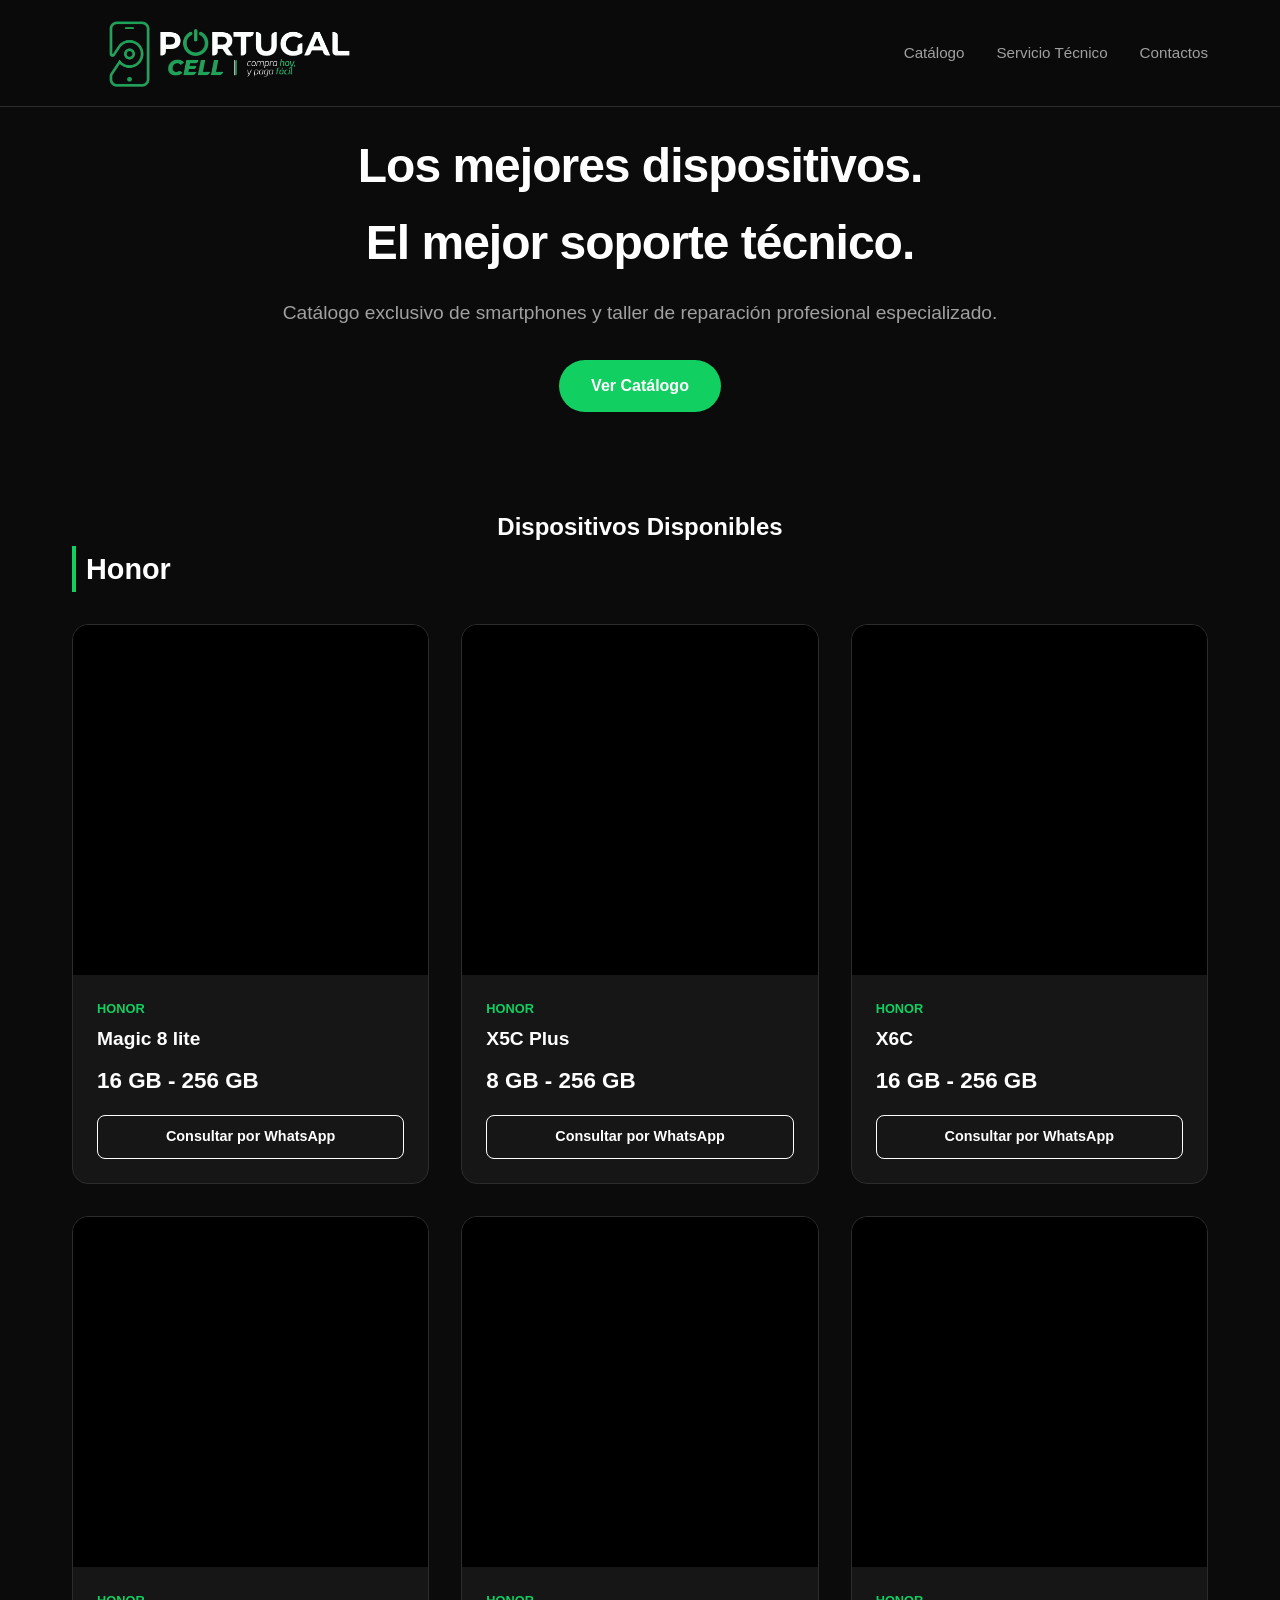
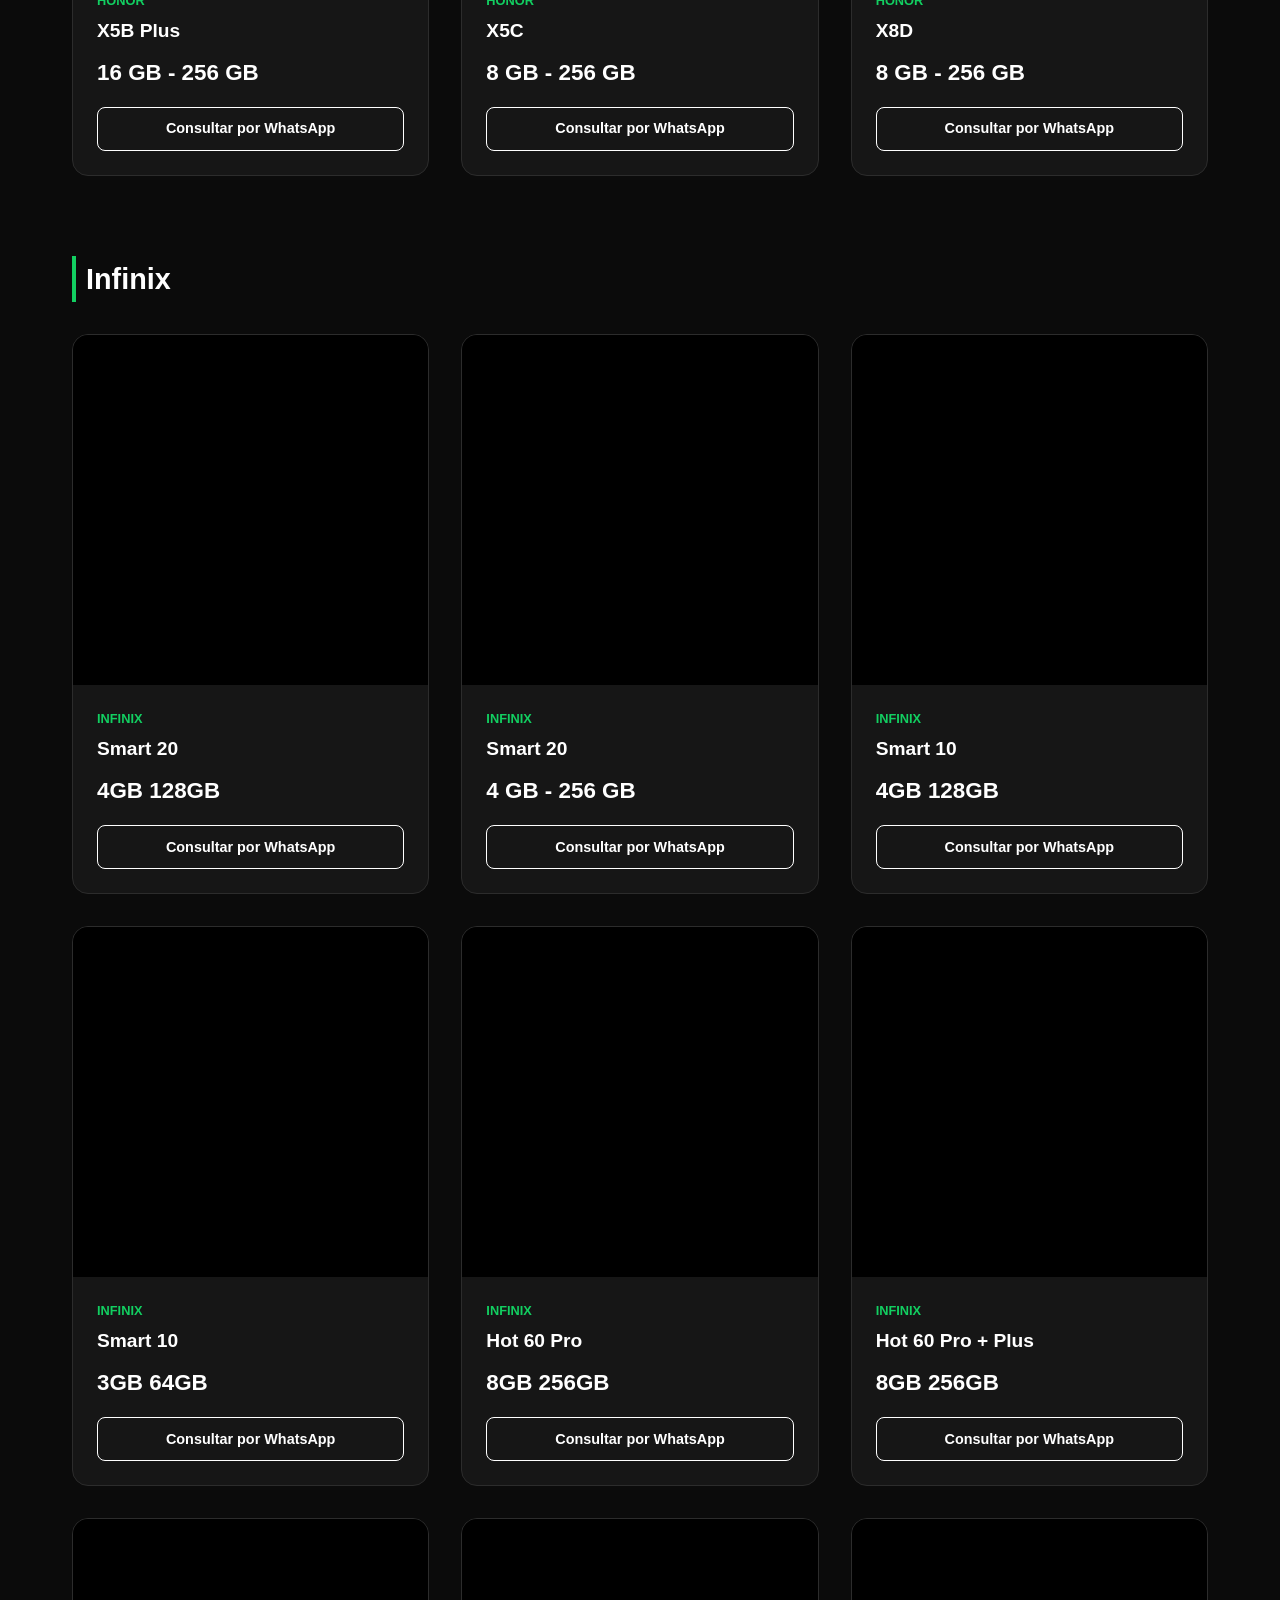
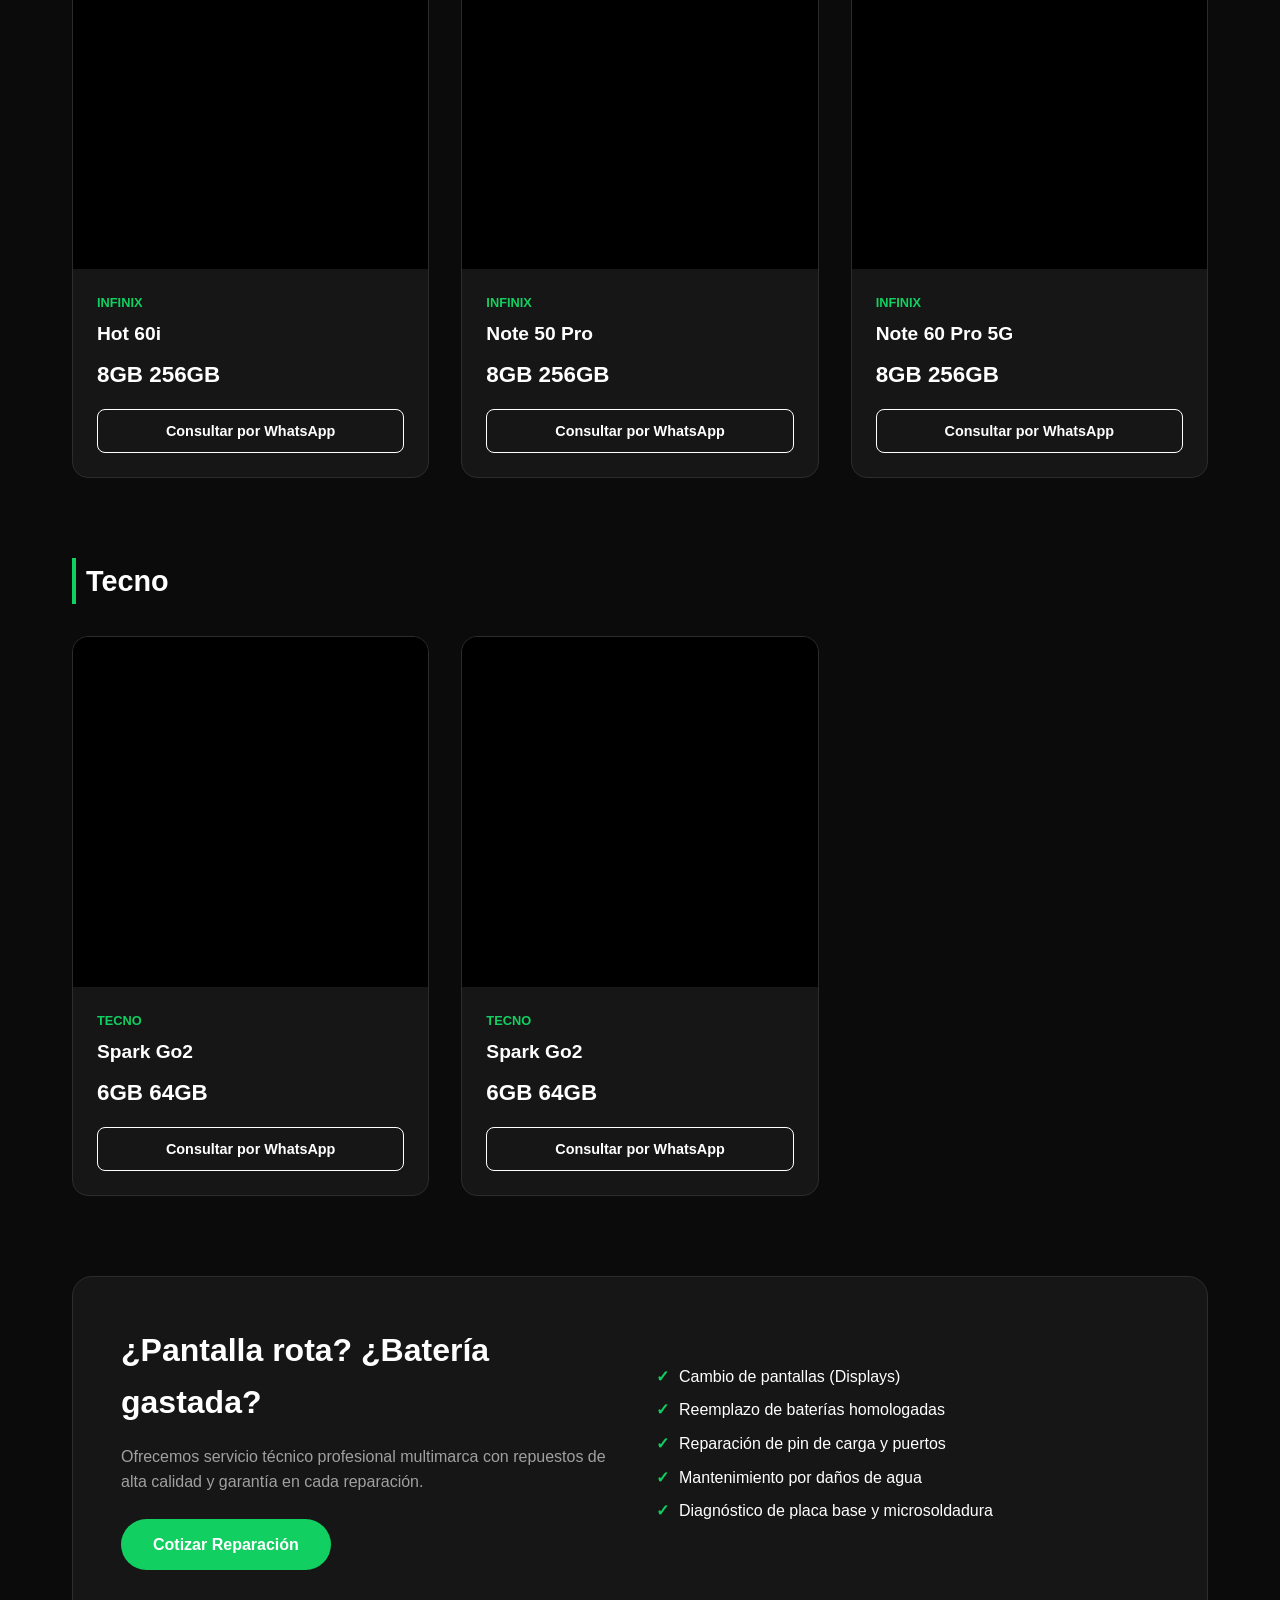
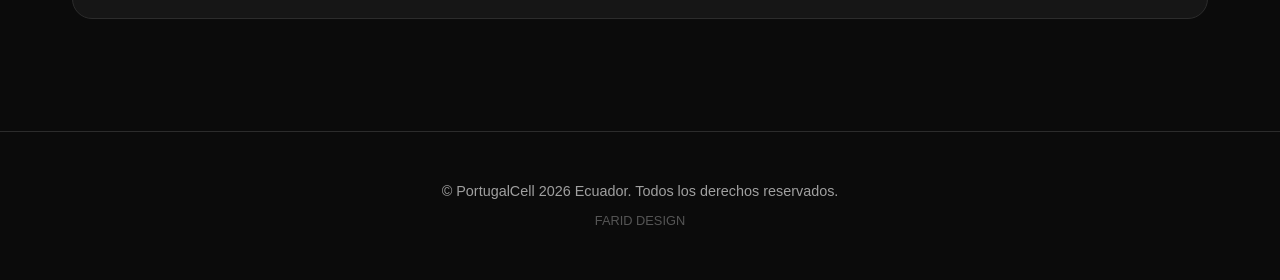
<file: index.html>
<!DOCTYPE html>
<html lang="es">
<head>
    <meta charset="UTF-8">
    <meta name="viewport" content="width=device-width, initial-scale=1.0">
    <title>PortugalCell - Celulares y Servicio Técnico</title>
    <link rel="stylesheet" href="css/estilos.css">
</head>
<body>

    <!-- BARRA DE NAVEGACIÓN -->
    <header>
        <div class="nav-container">
            <img src="imagen/logo 1.png" alt="" width="300">
           <!--  <a href="#" class="logo">TU<span>LOGOTIPO</span></a>-->
            <ul class="nav-links">
                <li><a href="#catalogo">Catálogo</a></li>
                <li><a href="#servicio">Servicio Técnico</a></li>
                <li><a href="#contacto">Contactos</a></li>
            </ul>
        </div>
    </header>

    <!-- HERO SECTION -->
    <section class="hero">
        <h1>Los mejores dispositivos. <br>El mejor soporte técnico.</h1>
        <p>Catálogo exclusivo de smartphones y taller de reparación profesional especializado.</p>
        <a href="#catalogo" class="btn">Ver Catálogo</a>
    </section>

    <!-- CONTENIDO PRINCIPAL -->
    <main class="main-container">

        <!-- SECCIÓN CATÁLOGO -->
        <section id="catalogo">
            <center><h1>Dispositivos Disponibles</h1></center>
                                                                                    <!-- HONOR -->
            <h2 class="seccion-titulo">Honor</h2>
        
            <div class="grid-productos">
                <!-- Producto 1 -->
                <div class="tarjeta-producto">
                    <div class="slider-producto">
                        <img src="imagen/honor/Honor Magic 8 Lite.webp" alt="Honor Magic 8 Lite">
                        <img src="imagen/honor/Honor Magic 8 Lite1.webp" alt="Honor Magic 8 Lite Vista Posterior">
                    </div>
                    <div class="info-producto">
                        <span class="marca">Honor</span>
                        <h3 class="nombre-producto">Magic 8 lite</h3>
                        <p class="precio">16 GB - 256 GB</p>
                        <a href="https://wa.me/593999999999?text=Hola,%20estoy%20interesado%20en%20el%20Honor%20Magic%208%20Lite" target="_blank" class="btn-whatsapp">Consultar por WhatsApp</a>
                    </div>
                </div>

                <!-- Producto 2 -->
                <div class="tarjeta-producto">
                    <div class="slider-producto">
                        <img src="imagen/honor/HONOR X5c Plus.webp" alt="X5C Plus">
                        <img src="imagen/honor/HONOR X5c Plus 1.webp" alt="X5C Vista Posterior">
                    </div>                    
                    <div class="info-producto">
                        <span class="marca">Honor</span>
                        <h3 class="nombre-producto">X5C Plus</h3>
                        <p class="precio">8 GB - 256 GB</p>
                        <a href="https://wa.me/593999999999?text=Hola,%20estoy%20interesado%20en%20el%20Galaxy%20S24%20Ultra" target="_blank" class="btn-whatsapp">Consultar por WhatsApp</a>
                    </div>
                </div>

                <!-- Producto 3 -->
                <div class="tarjeta-producto">
                    <div class="slider-producto">
                        <img src="imagen/honor/HONOR X6c11.webp" alt="X5C Plus">
                        <img src="imagen/honor/HONOR X6c.webp" alt="X5C Vista Posterior">
                    </div>                    
                    <div class="info-producto">
                        <span class="marca">Honor</span>
                        <h3 class="nombre-producto">X6C</h3>
                        <p class="precio">16 GB - 256 GB</p>
                        <a href="https://wa.me/593999999999?text=Hola,%20estoy%20interesado%20en%20el%20Redmi%20Note%2013%20Pro" target="_blank" class="btn-whatsapp">Consultar por WhatsApp</a>
                    </div>
                </div>
                  <!-- Producto 4 -->
                <div class="tarjeta-producto">
                    <div class="slider-producto">
                        <img src="imagen/honor/Honor X5B Plus 1.webp" alt="X5C Plus">
                        <img src="imagen/honor/Honor X5B Plus.webp" alt="X5C Vista Posterior">
                    </div>                    
                    <div class="info-producto">
                        <span class="marca">Honor</span>
                        <h3 class="nombre-producto">X5B Plus</h3>
                        <p class="precio">16 GB - 256 GB</p>
                        <a href="https://wa.me/593999999999?text=Hola,%20estoy%20interesado%20en%20el%20Redmi%20Note%2013%20Pro" target="_blank" class="btn-whatsapp">Consultar por WhatsApp</a>
                    </div>
                </div>

                                  <!-- Producto 5 -->
                <div class="tarjeta-producto">
                    <div class="slider-producto">
                        <img src="imagen/honor/HONOR X5c Plus.webp" alt="X5C Plus">
                        <img src="imagen/honor/HONOR X5c Plus 1.webp" alt="X5C Vista Posterior">
                    </div>                    
                    <div class="info-producto">
                        <span class="marca">Honor</span>
                        <h3 class="nombre-producto">X5C</h3>
                        <p class="precio">8 GB - 256 GB</p>
                        <a href="https://wa.me/593999999999?text=Hola,%20estoy%20interesado%20en%20el%20Redmi%20Note%2013%20Pro" target="_blank" class="btn-whatsapp">Consultar por WhatsApp</a>
                    </div>
                </div>

                                                  <!-- Producto 6-->
                <div class="tarjeta-producto">
                    <div class="slider-producto">
                        <img src="imagen/honor/honorx8d.webp" alt="X5C Plus">
                        <img src="imagen/honor/HONOR X6c.webp" alt="X5C Vista Posterior">
                    </div>                    
                    <div class="info-producto">
                        <span class="marca">Honor</span>
                        <h3 class="nombre-producto">X8D</h3>
                        <p class="precio">8 GB - 256 GB</p>
                        <a href="https://wa.me/593999999999?text=Hola,%20estoy%20interesado%20en%20el%20Redmi%20Note%2013%20Pro" target="_blank" class="btn-whatsapp">Consultar por WhatsApp</a>
                    </div>
                </div>

            </div>
                                                                                   <!-- INFINIX -->
        </section>
            <section id="catalogo">
            <h2 class="seccion-titulo">Infinix</h2>
            
            <div class="grid-productos">
                <!-- Producto 1 -->
                <div class="tarjeta-producto">
                    <div class="slider-producto">
                        <img src="imagen/honor/honorx8d.webp" alt="X5C Plus">
                        <img src="imagen/honor/HONOR X6c.webp" alt="X5C Vista Posterior">
                    </div>                    
                    <!-- Nota: Cuando tengas la imagen pon: <img src="ruta/imagen.jpg" alt="iPhone"> -->
                    <div class="info-producto">
                        <span class="marca">Infinix</span>
                        <h3 class="nombre-producto">Smart 20 </h3>
                        <p class="precio">4GB 128GB</p>
                        <!-- Reemplaza el número de WhatsApp abajo (ej. 593999999999) -->
                        <a href="https://wa.me/593999999999?text=Hola,%20estoy%20interesado%20en%20el%20iPhone%2015%20Pro%20Max" target="_blank" class="btn-whatsapp">Consultar por WhatsApp</a>
                    </div>
                </div>

                <!-- Producto 2 -->
                <div class="tarjeta-producto">
                    <div class="slider-producto">
                        <img src="imagen/honor/honorx8d.webp" alt="X5C Plus">
                        <img src="imagen/honor/HONOR X6c.webp" alt="X5C Vista Posterior">
                    </div>                    
                    <div class="info-producto">
                        <span class="marca">Infinix</span>
                        <h3 class="nombre-producto">Smart 20</h3>
                        <p class="precio">4 GB - 256 GB</p>
                        <a href="https://wa.me/593999999999?text=Hola,%20estoy%20interesado%20en%20el%20Galaxy%20S24%20Ultra" target="_blank" class="btn-whatsapp">Consultar por WhatsApp</a>
                    </div>
                </div>

                <!-- Producto 3 -->
                <div class="tarjeta-producto">
                    <div class="slider-producto">
                        <img src="imagen/honor/honorx8d.webp" alt="X5C Plus">
                        <img src="imagen/honor/HONOR X6c.webp" alt="X5C Vista Posterior">
                    </div>                    
                    <div class="info-producto">
                        <span class="marca">Infinix</span>
                        <h3 class="nombre-producto">Smart 10</h3>
                        <p class="precio">4GB 128GB</p>
                        <a href="https://wa.me/593999999999?text=Hola,%20estoy%20interesado%20en%20el%20Redmi%20Note%2013%20Pro" target="_blank" class="btn-whatsapp">Consultar por WhatsApp</a>
                    </div>
                </div>

                                <!-- Producto 4 -->
                <div class="tarjeta-producto">
                    <div class="slider-producto">
                        <img src="imagen/honor/honorx8d.webp" alt="X5C Plus">
                        <img src="imagen/honor/HONOR X6c.webp" alt="X5C Vista Posterior">
                    </div>                    
                    <div class="info-producto">
                        <span class="marca">Infinix </span>
                        <h3 class="nombre-producto">Smart 10</h3>
                        <p class="precio">3GB 64GB</p>
                        <a href="https://wa.me/593999999999?text=Hola,%20estoy%20interesado%20en%20el%20Redmi%20Note%2013%20Pro" target="_blank" class="btn-whatsapp">Consultar por WhatsApp</a>
                    </div>
                </div>

                                                <!-- Producto 5 -->
                <div class="tarjeta-producto">
                    <div class="slider-producto">
                        <img src="imagen/honor/honorx8d.webp" alt="X5C Plus">
                        <img src="imagen/honor/HONOR X6c.webp" alt="X5C Vista Posterior">
                    </div>                    
                    <div class="info-producto">
                        <span class="marca">Infinix </span>
                        <h3 class="nombre-producto">Hot 60 Pro</h3>
                        <p class="precio">8GB 256GB</p>
                        <a href="https://wa.me/593999999999?text=Hola,%20estoy%20interesado%20en%20el%20Redmi%20Note%2013%20Pro" target="_blank" class="btn-whatsapp">Consultar por WhatsApp</a>
                    </div>
                </div>

                                                                <!-- Producto 6 -->
                <div class="tarjeta-producto">
                    <div class="slider-producto">
                        <img src="imagen/honor/honorx8d.webp" alt="X5C Plus">
                        <img src="imagen/honor/HONOR X6c.webp" alt="X5C Vista Posterior">
                    </div>                    
                    <div class="info-producto">
                        <span class="marca">Infinix </span>
                        <h3 class="nombre-producto">Hot 60 Pro + Plus</h3>
                        <p class="precio">8GB 256GB</p>
                        <a href="https://wa.me/593999999999?text=Hola,%20estoy%20interesado%20en%20el%20Redmi%20Note%2013%20Pro" target="_blank" class="btn-whatsapp">Consultar por WhatsApp</a>
                    </div>
                </div>

                                                                                <!-- Producto 7 -->
                <div class="tarjeta-producto">
                    <div class="slider-producto">
                        <img src="imagen/honor/honorx8d.webp" alt="X5C Plus">
                        <img src="imagen/honor/HONOR X6c.webp" alt="X5C Vista Posterior">
                    </div>                    
                    <div class="info-producto">
                        <span class="marca">Infinix </span>
                        <h3 class="nombre-producto">Hot 60i</h3>
                        <p class="precio">8GB 256GB</p>
                        <a href="https://wa.me/593999999999?text=Hola,%20estoy%20interesado%20en%20el%20Redmi%20Note%2013%20Pro" target="_blank" class="btn-whatsapp">Consultar por WhatsApp</a>
                    </div>
                </div>

                                                                                                <!-- Producto 8 -->
                <div class="tarjeta-producto">
                    <div class="slider-producto">
                        <img src="imagen/honor/honorx8d.webp" alt="X5C Plus">
                        <img src="imagen/honor/HONOR X6c.webp" alt="X5C Vista Posterior">
                    </div>                    
                    <div class="info-producto">
                        <span class="marca">Infinix </span>
                        <h3 class="nombre-producto">Note 50 Pro</h3>
                        <p class="precio">8GB 256GB</p>
                        <a href="https://wa.me/593999999999?text=Hola,%20estoy%20interesado%20en%20el%20Redmi%20Note%2013%20Pro" target="_blank" class="btn-whatsapp">Consultar por WhatsApp</a>
                    </div>
                </div>

                                                                                                    <!-- Producto 9 -->
                <div class="tarjeta-producto">
                    <div class="slider-producto">
                        <img src="imagen/honor/honorx8d.webp" alt="X5C Plus">
                        <img src="imagen/honor/HONOR X6c.webp" alt="X5C Vista Posterior">
                    </div>                    
                    <div class="info-producto">
                        <span class="marca">Infinix </span>
                        <h3 class="nombre-producto">Note 60 Pro 5G</h3>
                        <p class="precio">8GB 256GB</p>
                        <a href="https://wa.me/593999999999?text=Hola,%20estoy%20interesado%20en%20el%20Redmi%20Note%2013%20Pro" target="_blank" class="btn-whatsapp">Consultar por WhatsApp</a>
                    </div>
                </div>


            </div>
        </section>

        </section>
            <section id="catalogo">
            <h2 class="seccion-titulo">Tecno</h2>
            
            <div class="grid-productos">
                          <!-- Producto 1 -->
                <div class="tarjeta-producto">
                    <div class="slider-producto">
                        <img src="imagen/honor/honorx8d.webp" alt="X5C Plus">
                        <img src="imagen/honor/HONOR X6c.webp" alt="X5C Vista Posterior">
                    </div>                    
                    <div class="info-producto">
                        <span class="marca">Tecno  </span>
                        <h3 class="nombre-producto">Spark Go2</h3>
                        <p class="precio">6GB 64GB</p>
                        <a href="https://wa.me/593999999999?text=Hola,%20estoy%20interesado%20en%20el%20Redmi%20Note%2013%20Pro" target="_blank" class="btn-whatsapp">Consultar por WhatsApp</a>
                    </div>
                </div>

                <!-- Producto 2 -->
                <div class="tarjeta-producto">
                    <div class="slider-producto">
                        <img src="imagen/honor/honorx8d.webp" alt="X5C Plus">
                        <img src="imagen/honor/HONOR X6c.webp" alt="X5C Vista Posterior">
                    </div>                    
                    <div class="info-producto">
                        <span class="marca">Tecno  </span>
                        <h3 class="nombre-producto">Spark Go2</h3>
                        <p class="precio">6GB 64GB</p>
                        <a href="https://wa.me/593999999999?text=Hola,%20estoy%20interesado%20en%20el%20Redmi%20Note%2013%20Pro" target="_blank" class="btn-whatsapp">Consultar por WhatsApp</a>
                    </div>
                </div>

            </div>
        </section>

        <!-- SECCIÓN SERVICIO TÉCNICO -->
        <section id="servicio" class="servicio-tecnico">
            <div class="serv-info">
                <h3>¿Pantalla rota? ¿Batería gastada?</h3>
                <p>Ofrecemos servicio técnico profesional multimarca con repuestos de alta calidad y garantía en cada reparación.</p>
                <a href="https://wa.me/593999999999?text=Hola,%20necesito%20servicio%20tecnico%20para%20un%20celular" target="_blank" class="btn">Cotizar Reparación</a>
            </div>
            <div class="serv-info">
                <ul class="serv-lista">
                    <li>Cambio de pantallas (Displays)</li>
                    <li>Reemplazo de baterías homologadas</li>
                    <li>Reparación de pin de carga y puertos</li>
                    <li>Mantenimiento por daños de agua</li>
                    <li>Diagnóstico de placa base y microsoldadura</li>
                </ul>
            </div>
        </section>

    </main>

    <!-- PIE DE PÁGINA -->
    <footer id="contacto">
        <p>&copy; PortugalCell 2026 Ecuador. Todos los derechos reservados.</p>
        <p style="margin-top: 0.5rem; font-size: 0.8rem; color: #555;">FARID DESIGN</p>
    </footer>

</body>
</html>
</file>
<file: css/estilos.css>
/* --- VARIABLES DE COLOR (Negro, Blanco y Acento) --- */
        :root {
            --bg-principal: #0b0b0b;       /* Negro profundo */
            --bg-tarjetas: #161616;        /* Negro/Gris oscuro para contraste */
            --texto-blanco: #ffffff;       /* Blanco puro */
            --texto-gris: #a0a0a0;         /* Gris para textos secundarios */
            --color-acento: #12cf61;       /* Azul estilo Apple (puedes cambiarlo por verde o neón) */
            --borde: #2c2c2c;
        }

        /* --- ESTILOS GENERALES --- */
        * {
            margin: 0;
            padding: 0;
            box-sizing: border-box;
            font-family: '-apple-system', BlinkMacSystemFont, 'Segoe UI', Roboto, Helvetica, Arial, sans-serif;
        }

        body {
            background-color: var(--bg-principal);
            color: var(--texto-blanco);
            line-height: 1.6;
        }

        a {
            text-decoration: none;
            color: inherit;
        }

        /* --- ENCABEZADO (NAVBAR) --- */
        header {
            background-color: rgba(11, 11, 11, 0.8);
            backdrop-filter: blur(10px);
            position: fixed;
            top: 0;
            width: 100%;
            z-index: 1000;
            border-bottom: 1px solid var(--borde);
        }

        .nav-container {
            max-width: 1200px;
            margin: 0 auto;
            display: flex;
            justify-content: space-between;
            align-items: center;
            padding: 1rem 2rem;
        }

        .logo {
            font-size: 1.5rem;
            font-weight: 700;
            letter-spacing: -0.5px;
        }

        .logo span {
            color: var(--color-acento);
        }

        .nav-links {
            display: flex;
            list-style: none;
            gap: 2rem;
        }

        .nav-links a {
            font-size: 0.95rem;
            color: var(--texto-gris);
            transition: color 0.3s;
        }

        .nav-links a:hover {
            color: var(--texto-blanco);
        }

        /* --- SECCIÓN HERO (BIENVENIDA) --- */
        .hero {
            padding: 8rem 2rem 4rem 2rem;
            text-align: center;
            max-width: 800px;
            margin: 0 auto;
        }

        .hero h1 {
            font-size: 3rem;
            font-weight: 800;
            margin-bottom: 1rem;
            letter-spacing: -1px;
        }

        .hero p {
            font-size: 1.2rem;
            color: var(--texto-gris);
            margin-bottom: 2rem;
        }

        .btn {
            display: inline-block;
            background-color: var(--color-acento);
            color: var(--texto-blanco);
            padding: 0.8rem 2rem;
            border-radius: 30px;
            font-weight: 600;
            transition: transform 0.2s, background-color 0.3s;
        }

        .btn:hover {
            transform: scale(1.05);
            background-color: #0077ed;
        }

        /* --- CONTENEDOR PRINCIPAL --- */
        .main-container {
            max-width: 1200px;
            margin: 0 auto;
            padding: 2rem;
        }

        .seccion-titulo {
            font-size: 1.8rem;
            margin-bottom: 2rem;
            border-left: 4px solid var(--color-acento);
            padding-left: 10px;
        }

        /* --- REJILLA DE PRODUCTOS (CATÁLOGO) --- */
        .grid-productos {
            display: grid;
            grid-template-columns: repeat(auto-fill, minmax(280px, 1fr));
            gap: 2rem;
            margin-bottom: 5rem;
        }

        .tarjeta-producto {
            background-color: var(--bg-tarjetas);
            border: 1px solid var(--borde);
            border-radius: 16px;
            overflow: hidden;
            transition: transform 0.3s, border-color 0.3s;
            display: flex;
            flex-direction: column;
        }

        .tarjeta-producto:hover {
            transform: translateY(-5px);
            border-color: #444;
        }

        .imagen-placeholder {
            background-color: #222;
            height: 250px;
            display: flex;
            justify-content: center;
            align-items: center;
            color: var(--texto-gris);
            font-size: 0.9rem;
        }

        /* Cuando tengas imágenes reales, usa esta clase en la etiqueta img */
        .tarjeta-producto img {
            width: 100%;
            height: 250px;
            object-fit: cover;
        }

        .info-producto {
            padding: 1.5rem;
            display: flex;
            flex-direction: column;
            flex-grow: 1;
        }

        .marca {
            font-size: 0.8rem;
            text-transform: uppercase;
            color: var(--color-acento);
            font-weight: 700;
            margin-bottom: 0.3rem;
        }

        .nombre-producto {
            font-size: 1.2rem;
            font-weight: 600;
            margin-bottom: 0.5rem;
        }

        .precio {
            font-size: 1.4rem;
            font-weight: 700;
            color: var(--texto-blanco);
            margin-top: auto;
            margin-bottom: 1rem;
        }

        .btn-whatsapp {
            background-color: transparent;
            border: 1px solid var(--texto-blanco);
            color: var(--texto-blanco);
            text-align: center;
            padding: 0.6rem;
            border-radius: 8px;
            font-weight: 600;
            font-size: 0.9rem;
            transition: background-color 0.3s, color 0.3s;
        }

        .btn-whatsapp:hover {
            background-color: var(--texto-blanco);
            color: var(--bg-principal);
        }

        /* --- SECCIÓN SERVICIO TÉCNICO --- */
        .servicio-tecnico {
            background-color: var(--bg-tarjetas);
            border: 1px solid var(--borde);
            border-radius: 20px;
            padding: 3rem;
            margin-bottom: 5rem;
            display: flex;
            flex-wrap: wrap;
            align-items: center;
            gap: 2rem;
        }

        .serv-info {
            flex: 1;
            min-width: 300px;
        }

        .serv-info h3 {
            font-size: 2rem;
            margin-bottom: 1rem;
        }

        .serv-info p {
            color: var(--texto-gris);
            margin-bottom: 1.5rem;
        }

        .serv-lista {
            list-style: none;
        }

        .serv-lista li {
            margin-bottom: 0.5rem;
            display: flex;
            align-items: center;
            gap: 10px;
        }

        .serv-lista li::before {
            content: "✓";
            color: var(--color-acento);
            font-weight: bold;
        }

        /* --- PIE DE PÁGINA --- */
        footer {
            border-top: 1px solid var(--borde);
            padding: 3rem 2rem;
            text-align: center;
            color: var(--texto-gris);
            font-size: 0.9rem;
        }

        /* --- RESPONSIVO --- */
        @media (max-width: 768px) {
            .nav-links { display: none; } 
            .hero h1 { font-size: 2.2rem; }
            .servicio-tecnico { padding: 1.5rem; }
        }
  
        



/* --- imagen --- */
        .slider-producto {
    position: relative;
    width: 100%;
    height: 350px; /* Ajusta la altura según necesites para tu diseño */
    overflow: hidden;
    background-color: #000000; /* Fondo gris claro mientras cargan las imágenes */
    border-radius: 8px 8px 0 0;
}

.slider-producto img {
    position: absolute;
    top: 0;
    left: 0;
    width: 100%;
    height: 100%;
    object-fit: contain; /* Evita que las imágenes de los teléfonos se deformen */
    opacity: 0;
    transition: opacity 1s ease-in-out; /* Transición suave de fundido */
    animation: cambiarImagen 8s infinite;
}

/* Retraso de la animación para la segunda imagen */
.slider-producto img:nth-child(2) {
    animation-delay: 4s;
}

/* Si un producto tiene solo 1 imagen, se quedará fija de manera automática */
.slider-producto img:only-child {
    opacity: 1 !important;
    animation: none !important;
}

/* Animación de desvanecimiento para dos imágenes */
@keyframes cambiarImagen {
    0%, 45% {
        opacity: 1;
        z-index: 2;
    }
    50%, 95% {
        opacity: 0;
        z-index: 1;
    }
    100% {
        opacity: 1;
        z-index: 2;
    }
}
</file>
